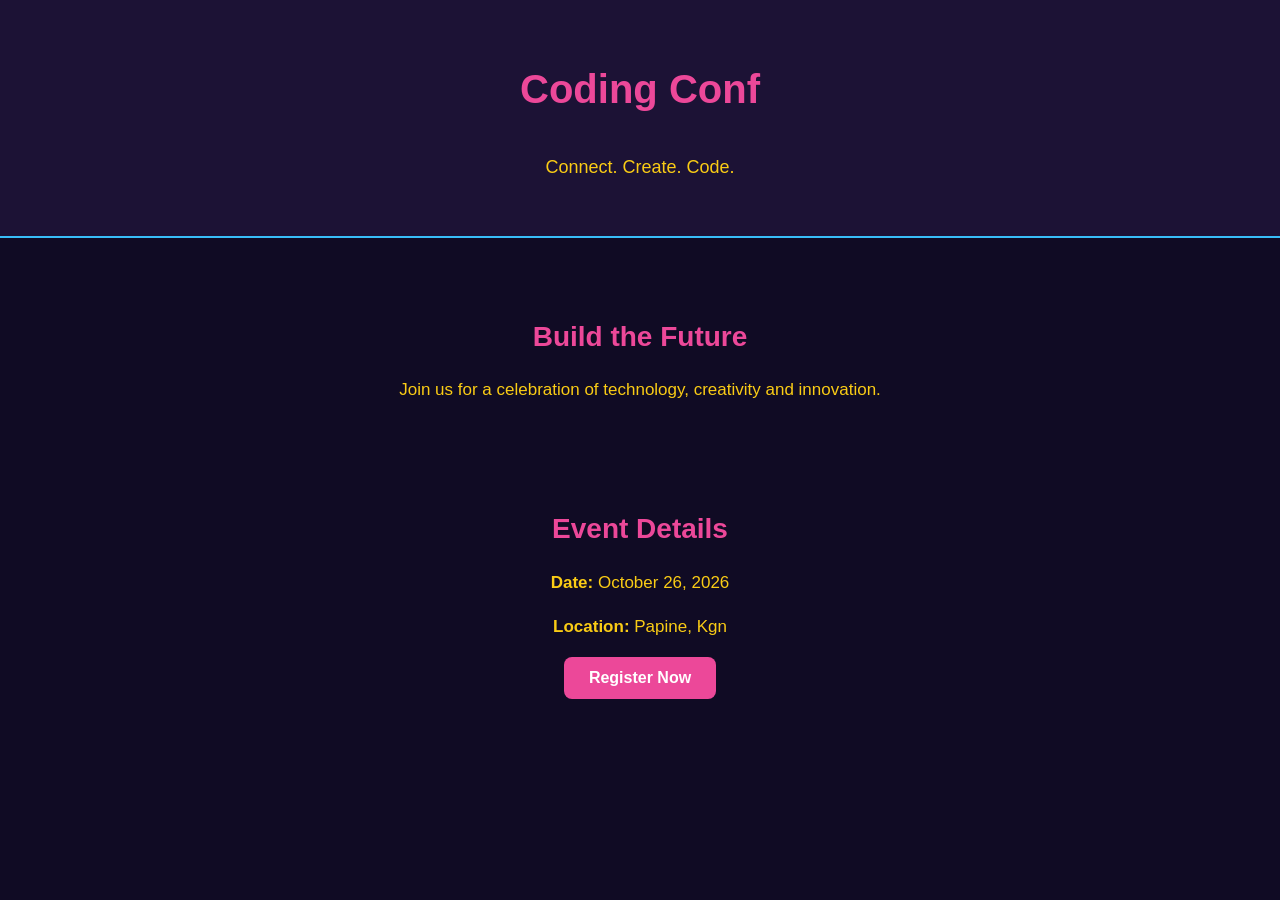
<file: index.html>
<!DOCTYPE html>
<html lang="en">

<head>
    <meta charset="utf-8">
    <meta name="viewport" content="width=device-width, initial-scale=1.0">

    <link rel="stylesheet" href="css/style.css">

    <title>Coding Conf | Home</title>
</head>

<body>

    <header>
        <h1>Coding Conf</h1>
        <p>Connect. Create. Code.</p>
    </header>

    <main>

        <section>
            <h2>Build the Future</h2>

            <p>
                Join us for a celebration of technology,
                creativity and innovation.
            </p>
        </section>

        <section>
            <h2>Event Details</h2>

            <p>
                <strong>Date:</strong>
                <time datetime="2026-10-26">October 26, 2026</time>
            </p>

            <p>
                <strong>Location:</strong> Papine, Kgn
            </p>

            <a href="HTMl/login.html">Register Now</a>
        </section>

    </main>

</body>
</html>
</file>
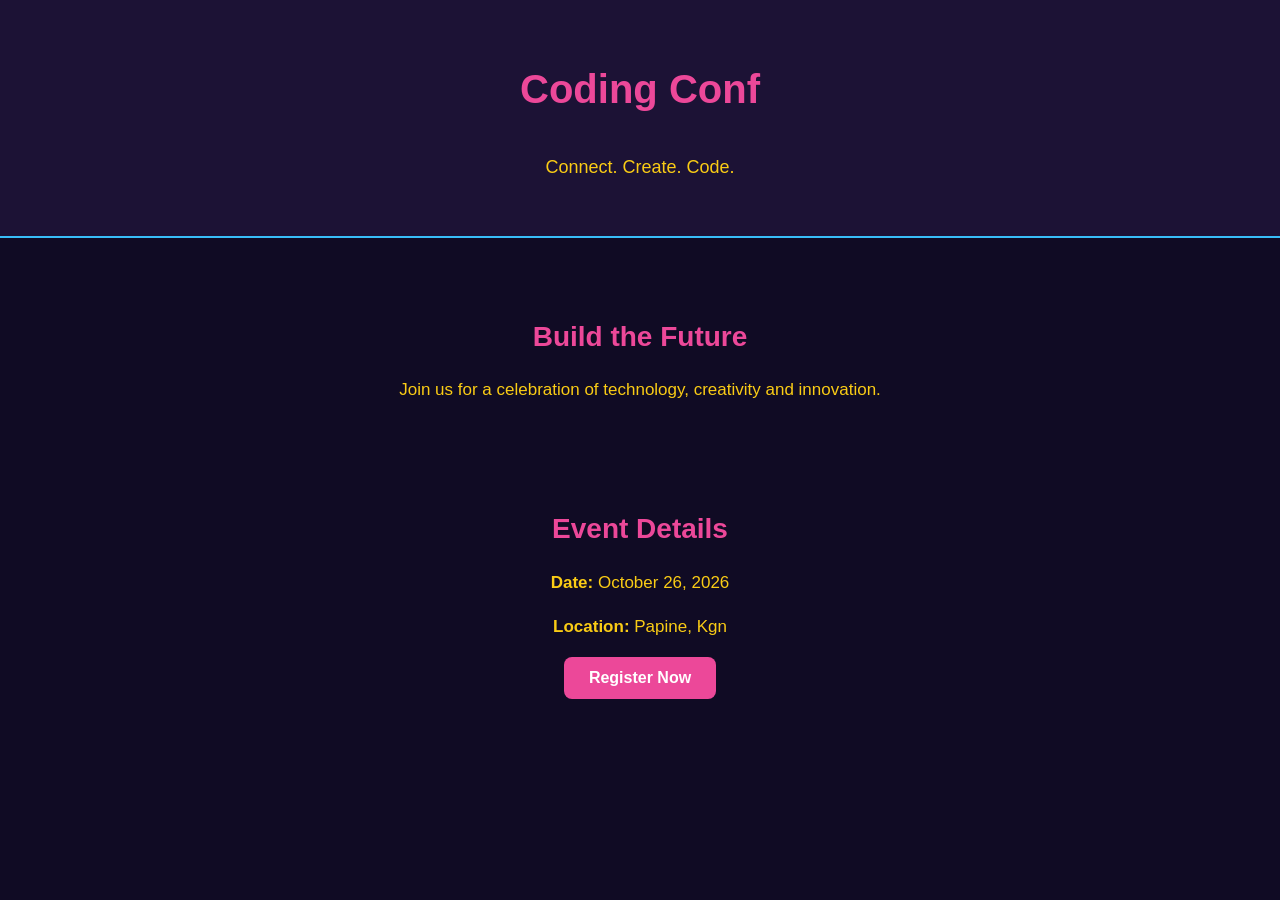
<file: HTMl/index.html>
<!DOCTYPE html>
<html lang="en">

<head>
    <meta charset="utf-8">
    <meta name="viewport" content="width=device-width, initial-scale=1.0">

    <link rel="stylesheet" href="../css/style.css">

    <title>Coding Conf | Home</title>
</head>

<body>

    <!-- Website Header -->
    <header>
        <h1>Coding Conf</h1>
        <p>Connect. Create. Code.</p>
    </header>

    <!-- Main Home Page Content -->
    <main>

        <section>
            <h2>Build the Future</h2>

            <p>
                Join us for a celebration of technology,
                creativity and innovation.
            </p>
        </section>

        <!-- Event Information -->
        <section>
            <h2>Event Details</h2>

            <p>
                <strong>Date:</strong>
                <time datetime="2026-10-26">October 26, 2026</time>
            </p>

            <p>
                <strong>Location:</strong> Papine, Kgn
            </p>

            <a href="login.html">Register Now</a>
        </section>

    </main>

</body>
</html>
</file>
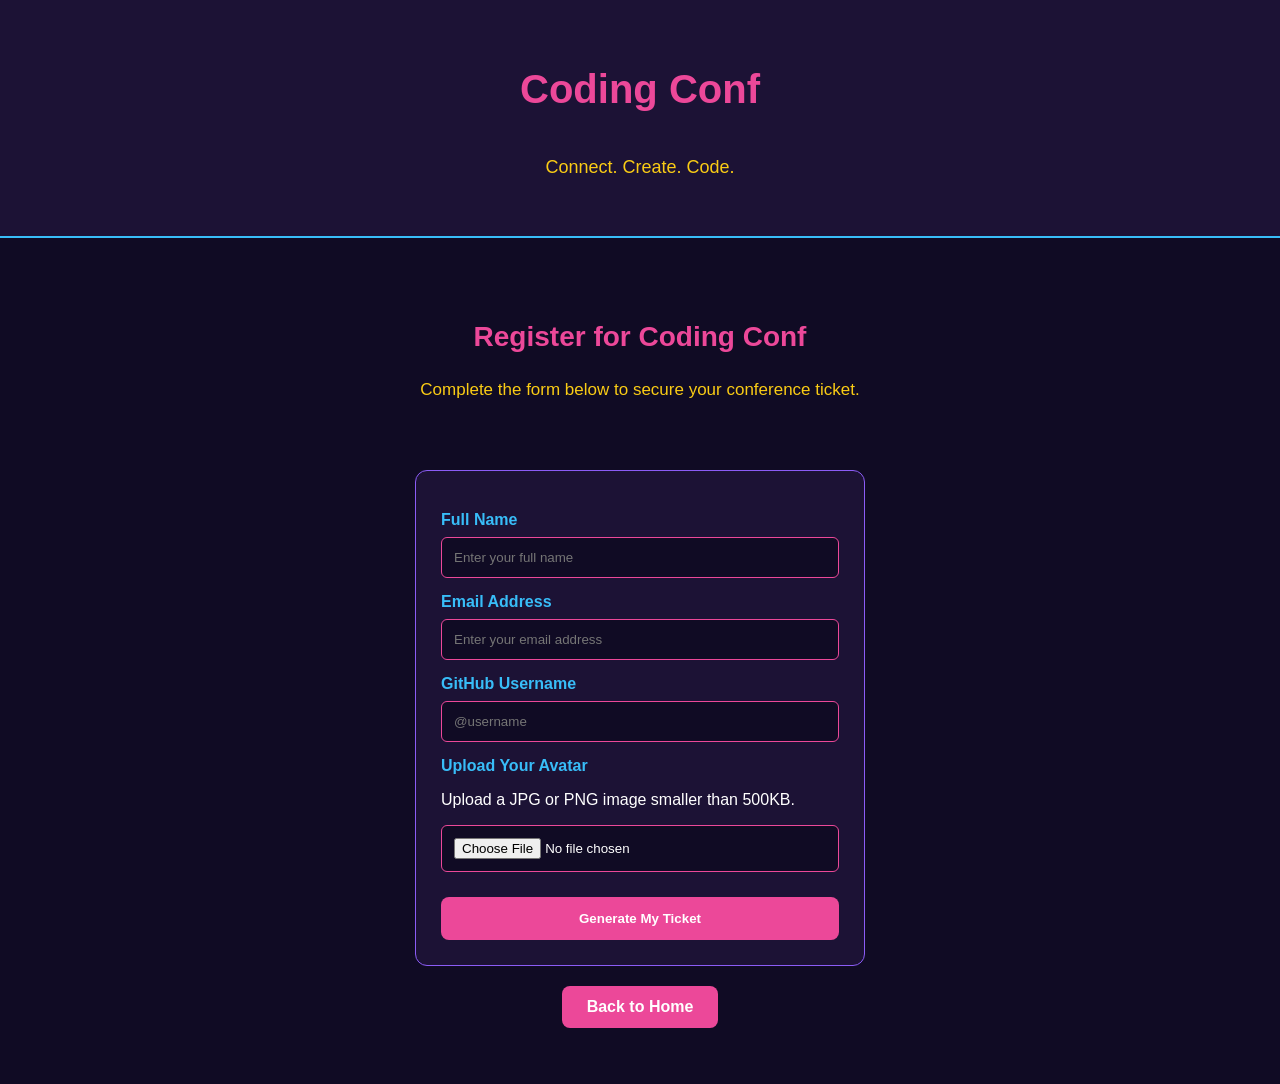
<file: HTMl/login.html>
<!DOCTYPE html>
<html lang="en">

<head>
    <meta charset="utf-8">
    <meta name="viewport" content="width=device-width, initial-scale=1.0">

    <link rel="stylesheet" href="../css/style.css">

    <title>Coding Conf | Registration</title>
</head>

<body>

    <!-- Website Header -->
    <header>
        <h1>Coding Conf</h1>
        <p>Connect. Create. Code.</p>
    </header>

    <!-- Main Registration Content -->
    <main>

        <section>
            <h2>Register for Coding Conf</h2>

            <p>
                Complete the form below to secure your
                conference ticket.
            </p>
        </section>

        <!-- Registration Form -->
        <form id="registrationForm" novalidate>

            <!-- Full Name -->
            <label for="fullName">Full Name</label>

            <input
                type="text"
                id="fullName"
                name="fullName"
                placeholder="Enter your full name"
                autocomplete="name"
                aria-describedby="nameError"
                required
            >

            <span id="nameError" aria-live="polite"></span>


            <!-- Email Address -->
            <label for="email">Email Address</label>

            <input
                type="email"
                id="email"
                name="email"
                placeholder="Enter your email address"
                autocomplete="email"
                aria-describedby="emailError"
                required
            >

            <span id="emailError" aria-live="polite"></span>


            <!-- GitHub Username -->
            <label for="github">GitHub Username</label>

            <input
                type="text"
                id="github"
                name="github"
                placeholder="@username"
                aria-describedby="githubError"
                required
            >

            <span id="githubError" aria-live="polite"></span>


            <!-- Avatar Upload -->
            <label for="avatar">Upload Your Avatar</label>

            <p id="avatarHelp">
                Upload a JPG or PNG image smaller than 500KB.
            </p>

            <input
                type="file"
                id="avatar"
                name="avatar"
                accept="image/jpeg,image/png"
                aria-describedby="avatarHelp avatarError"
                required
            >

            <span id="avatarError" aria-live="polite"></span>


            <!-- Submit Button -->
            <button type="submit">
                Generate My Ticket
            </button>

        </form>

        <p>
            <a href="index.html">Back to Home</a>
        </p>

    </main>

    <!-- JavaScript Validation -->
    <script src="../js/validation.js"></script>

</body>
</html>
</file>
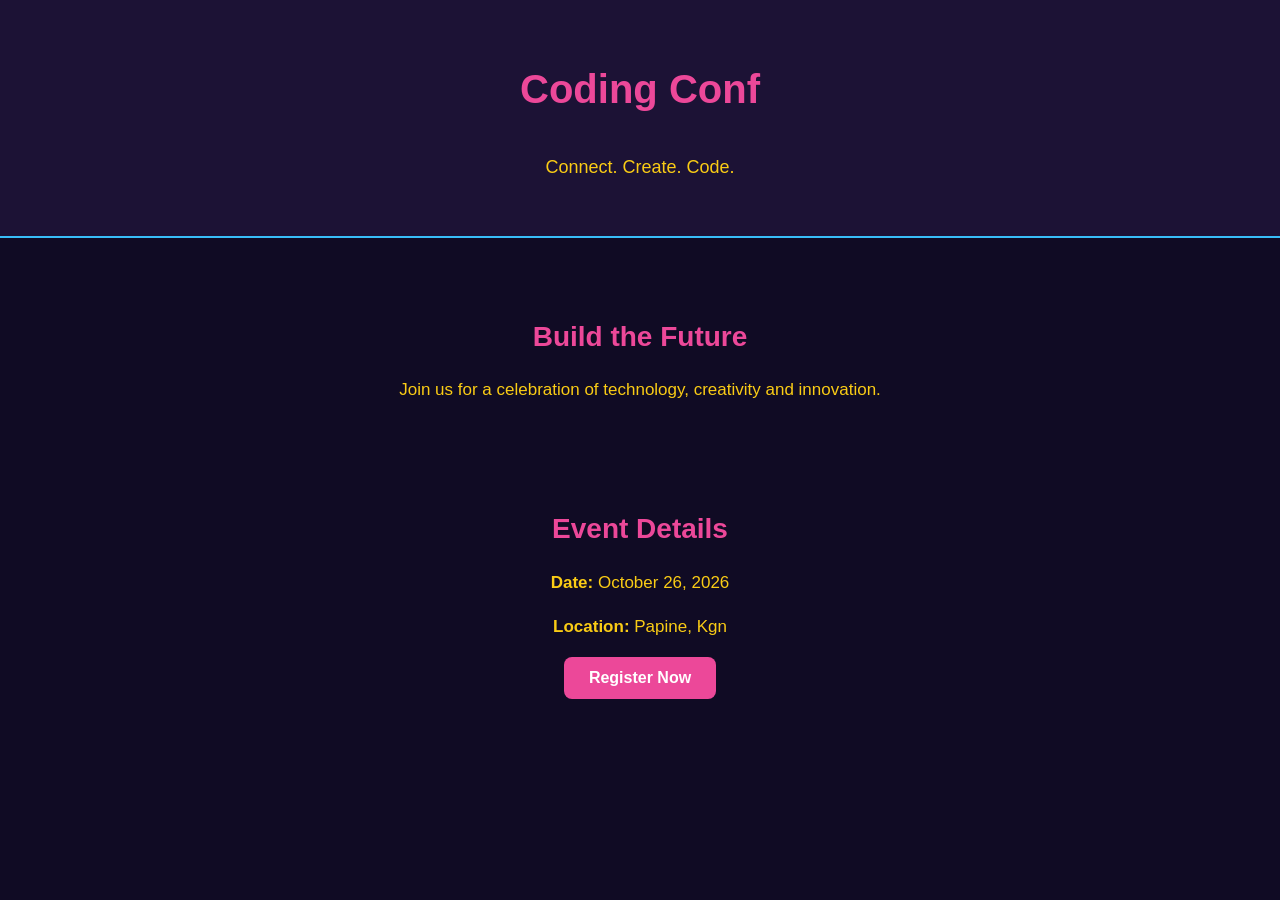
<file: HTMl/ticket.html>
<!DOCTYPE html>
<html lang="en">

<head>
    <meta charset="utf-8">
    <meta name="viewport" content="width=device-width, initial-scale=1.0">

    <link rel="stylesheet" href="../css/style.css">

    <title>Coding Conf | Your Ticket</title>
</head>

<body>

    <!-- Website Header -->
    <header>
        <h1>Coding Conf</h1>
        <p>Connect. Create. Code.</p>
    </header>

    <!-- Ticket Confirmation -->
    <main>

        <section>
            <h2 id="congratulations">Congratulations!</h2>

            <p>Your ticket is ready.</p>

            <p>Thank you for registering for Coding Conf.</p>
        </section>

        <!-- Digital Conference Ticket -->
        <section id="ticket">

            <h2>Coding Conf</h2>

            <p>
                <time datetime="2026-10-26">October 26, 2026</time>
            </p>

            <p>Papine, Kgn</p>

            <hr>

            <img
                id="ticketAvatar"
                src=""
                alt="Profile picture of the registered conference participant"
                width="100"
                height="100"
            >

            <h3 id="ticketName"></h3>

            <p id="ticketGithub"></p>

            <p id="ticketNumber"></p>

        </section>

        <!-- Return to Home Page -->
        <p>
            <a href="index.html">Return Home</a>
        </p>

    </main>

    <!-- Ticket JavaScript -->
    <script src="../js/ticket.js"></script>

</body>
</html>
</file>
<file: css/style.css>
/* =================================
   CSS CUSTOM PROPERTIES
================================= */

:root {
    --background-color: #100b24;
    --purple: #8b5cf6;
    --light-purple: #c084fc;
    --pink: #ec4899;
    --yellow: #facc15;
    --blue: #38bdf8;
    --dark-purple: #1c1235;
    --text-color: #ffffff;
    --error-color: #ff8080;
}

/* =================================
   GENERAL PAGE STYLING
================================= */

* {
    box-sizing: border-box;
}

body {
    background-color: var(--background-color);
    color: var(--text-color);
    font-family: Arial, sans-serif;
    margin: 0;
    padding: 0;
}

/* =================================
   HEADER STYLING
================================= */

header {
    display: flex;
    flex-direction: column;
    align-items: center;
    justify-content: center;
    text-align: center;
    padding: 40px 20px;
    background-color: var(--dark-purple);
    border-bottom: 2px solid var(--blue);
}

header h1 {
    font-size: 40px;
    color: var(--pink);
}

header p {
    font-size: 18px;
    color: var(--yellow);
}

/* =================================
   MAIN CONTENT STYLING
================================= */

main {
    text-align: center;
    padding: 40px 20px;
}

section {
    margin-bottom: 30px;
    padding: 20px;
}

section h2 {
    color: var(--pink);
    font-size: 28px;
}

section p {
    color: var(--yellow);
    font-size: 17px;
    line-height: 1.6;
}

/* =================================
   LINKS AND BUTTONS
================================= */

a {
    display: inline-block;
    background-color: var(--pink);
    color: white;
    padding: 12px 25px;
    text-decoration: none;
    border-radius: 8px;
    font-weight: bold;
    transition: background-color 0.3s ease;
}

a:hover {
    background-color: var(--purple);
}

a:focus {
    outline: 3px solid var(--yellow);
    outline-offset: 3px;
}

/* =================================
   REGISTRATION FORM STYLING
================================= */

form {
    max-width: 450px;
    margin: 20px auto;
    padding: 25px;
    background-color: var(--dark-purple);
    border: 1px solid var(--purple);
    border-radius: 12px;
    text-align: left;
}

form label {
    display: block;
    margin-top: 15px;
    margin-bottom: 8px;
    font-weight: bold;
    color: var(--blue);
}

form input {
    width: 100%;
    padding: 12px;
    border: 1px solid var(--pink);
    border-radius: 6px;
    background-color: var(--background-color);
    color: white;
}

form input:focus {
    outline: 2px solid var(--yellow);
    outline-offset: 2px;
}

form button {
    width: 100%;
    margin-top: 20px;
    padding: 14px;
    background-color: var(--pink);
    color: white;
    border: none;
    border-radius: 8px;
    font-weight: bold;
    cursor: pointer;
    transition: background-color 0.3s ease;
}

form button:hover {
    background-color: var(--purple);
}

form button:focus {
    outline: 3px solid var(--yellow);
    outline-offset: 3px;
}

/* =================================
   FORM ERROR MESSAGES
================================= */

form span {
    display: block;
    color: var(--error-color);
    font-size: 14px;
    margin-top: 5px;
}

/* =================================
   DIGITAL TICKET STYLING
================================= */

#ticket {
    max-width: 500px;
    margin: 30px auto;
    padding: 30px;
    background-color: rgba(139, 92, 246, 0.15);
    border: 1px solid var(--blue);
    border-radius: 18px;
    text-align: center;
    box-shadow: 0 8px 25px rgba(0, 0, 0, 0.3);
    backdrop-filter: blur(10px);
}

#ticket h2 {
    color: var(--pink);
    font-size: 30px;
}

#ticket h3 {
    color: var(--yellow);
    font-size: 24px;
}

#ticket p {
    color: white;
    font-size: 16px;
    margin: 12px 0;
}

/* Participant profile picture */

#ticketAvatar {
    width: 100px;
    height: 100px;
    object-fit: cover;
    border-radius: 50%;
    border: 3px solid var(--pink);
    margin: 15px 0;
}

/* GitHub profile link */

#ticketGithub a {
    background-color: var(--blue);
    color: var(--background-color);
    text-decoration: none;
}

#ticketGithub a:hover {
    background-color: var(--yellow);
}

/* Ticket separator */

#ticket hr {
    border: 0;
    border-top: 1px solid var(--blue);
    margin: 20px 0;
}

/* Ticket number */

#ticketNumber {
    color: var(--pink);
    font-weight: bold;
    letter-spacing: 2px;
    margin-top: 25px;
}

/* =================================
   RESPONSIVE DESIGN
================================= */

@media screen and (max-width: 600px) {

    header h1 {
        font-size: 30px;
    }

    header p {
        font-size: 16px;
    }

    section h2 {
        font-size: 23px;
    }

    section p {
        font-size: 15px;
    }

    main {
        padding: 20px 10px;
    }

    form {
        padding: 20px;
    }

    #ticket {
        margin: 20px 10px;
        padding: 20px;
    }

    #ticket h2 {
        font-size: 25px;
    }

    #ticket h3 {
        font-size: 21px;
    }
}
</file>
